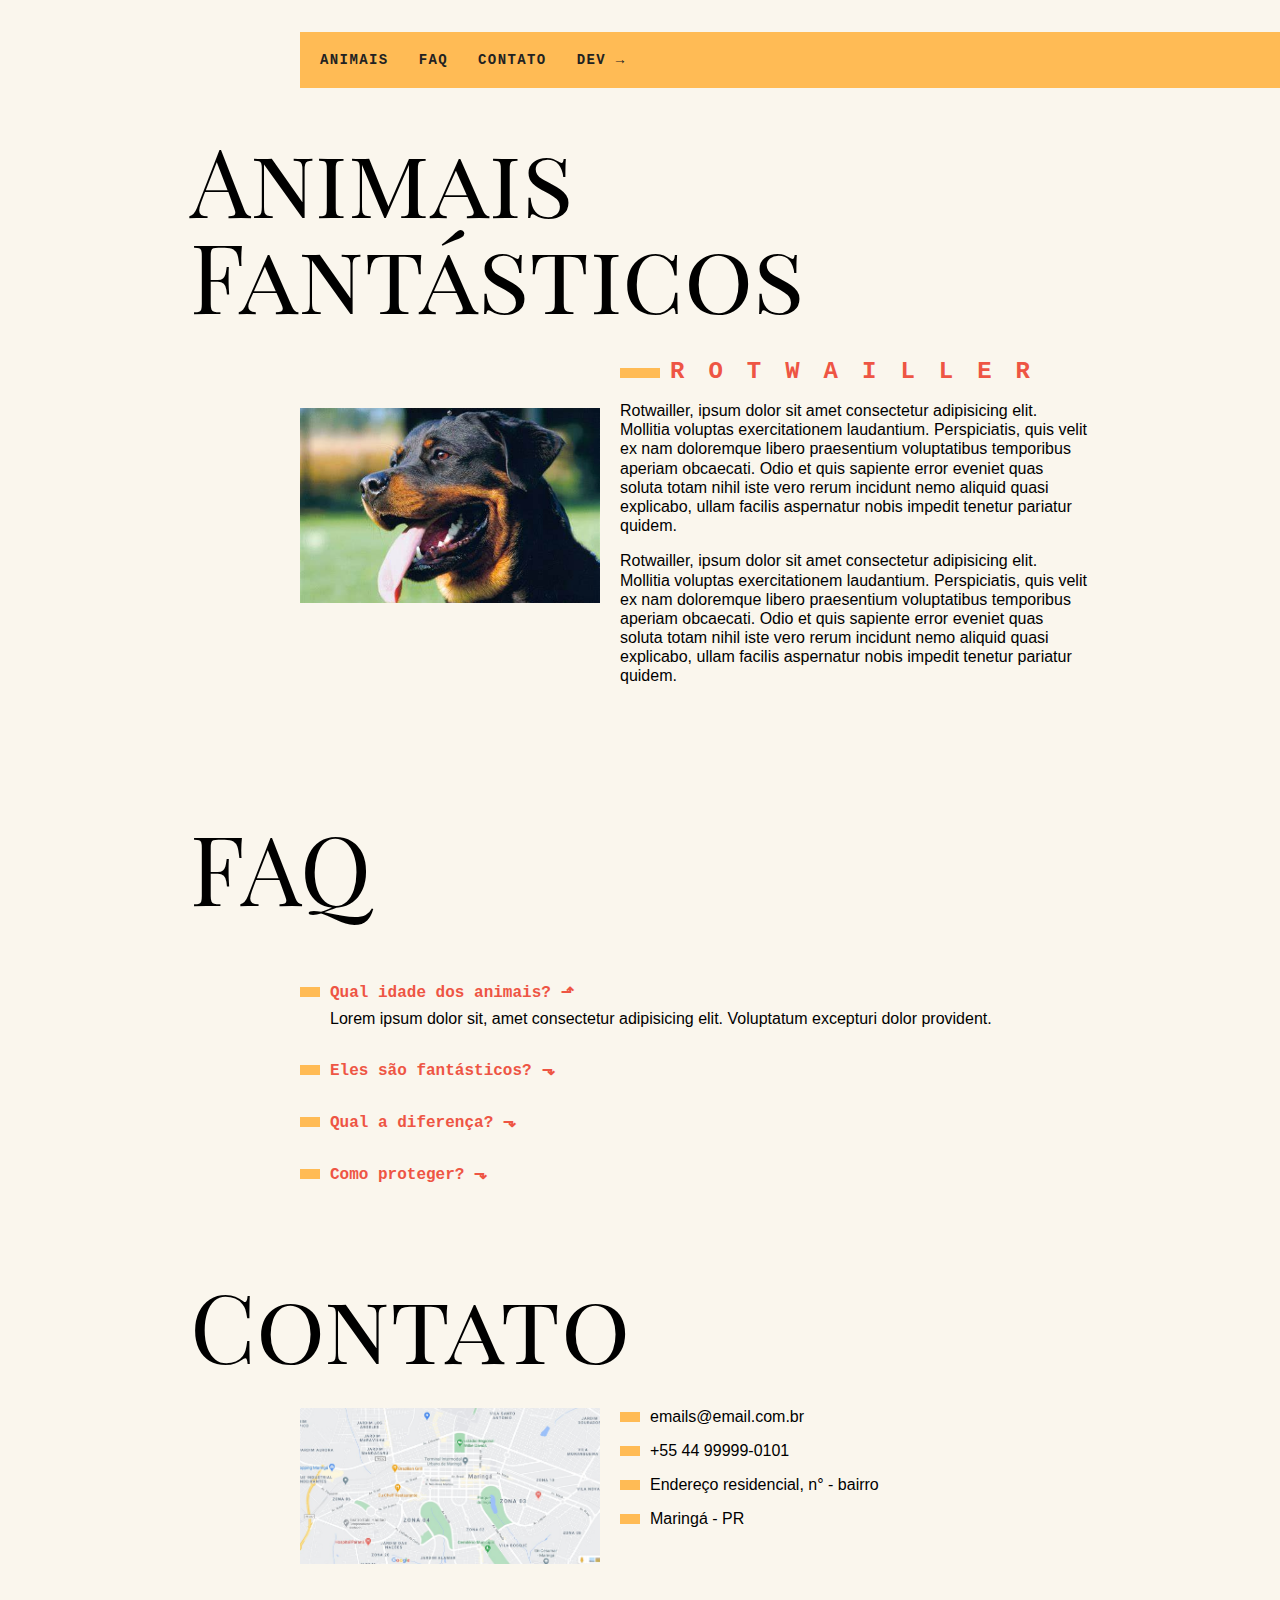
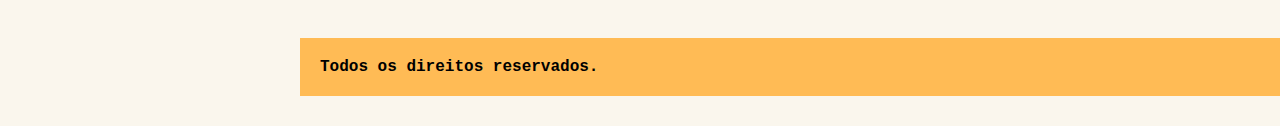
<file: 001-projeto-animais-fantasticos/index.html>
<!DOCTYPE html>
<html lang="en">

<head>
  <meta charset="UTF-8" />
  <meta http-equiv="X-UA-Compatible" content="IE-edge" />
  <meta name="viewport" content="width=device-width, initial-scale=1.0" />
  <link rel="preconnect" href="https://fonts.gstatic.com">
  <link href="https://fonts.googleapis.com/css2?family=Playfair+Display+SC&display=swap" rel="stylesheet">
  <link rel="stylesheet" href="css/style.css">
  <title>Animais Fantásticos</title>

  <script>
    document.documentElement.className += ' js';
  </script>
</head>

<body>
  <nav class="menu js-menu">
    <ul>
      <li> <a href="#animais">Animais</a></li>
      <li> <a href="#faq">Faq</a></li>
      <li> <a href="#contato">Contato</a></li>
      <li> <a href="#"> Dev →</a></li>
    </ul>
  </nav>

  <section class="grid-section animais js-scroll" id="animais">
    <h1 class="titulo">Animais Fantásticos</h1>
    <ul class="animais-lista js-tabmenu">
      <li> <img src="img/animal1.jfif" alt=""></li>
      <li> <img src="img/fenix.jpg" alt=""></li>
      <li> <img src="img/baleia.jpg" alt=""></li>
      <li> <img src="img/leao.jpg" alt=""></li>
      <li> <img src="img/hipopotamo.jpg" alt=""></li>
      <li> <img src="img/elefante.jpg" alt=""></li>
    </ul>
    <div class="animais-descricao js-tabcontent">
      <section>
        <h2>Rotwailler</h2>
        <p>Rotwailler, ipsum dolor sit amet consectetur adipisicing elit. Mollitia voluptas exercitationem laudantium.
          Perspiciatis, quis velit ex nam doloremque libero praesentium voluptatibus temporibus aperiam obcaecati. Odio
          et quis sapiente error eveniet quas soluta totam nihil iste vero rerum incidunt nemo aliquid quasi explicabo,
          ullam facilis aspernatur nobis impedit tenetur pariatur quidem.</p>
        <p>Rotwailler, ipsum dolor sit amet consectetur adipisicing elit. Mollitia voluptas exercitationem laudantium.
          Perspiciatis, quis velit ex nam doloremque libero praesentium voluptatibus temporibus aperiam obcaecati. Odio
          et quis sapiente error eveniet quas soluta totam nihil iste vero rerum incidunt nemo aliquid quasi explicabo,
          ullam facilis aspernatur nobis impedit tenetur pariatur quidem.</p>
      </section>
      <section>
        <h2>Fênix</h2>
        <p>Fênix, ipsum dolor sit amet consectetur adipisicing elit. Mollitia voluptas exercitationem laudantium.
          Perspiciatis, quis velit ex nam doloremque libero praesentium voluptatibus temporibus aperiam obcaecati. Odio
          et quis sapiente error eveniet quas soluta totam nihil iste vero rerum incidunt nemo aliquid quasi explicabo,
          ullam facilis aspernatur nobis impedit tenetur pariatur quidem.</p>
        <p>Fênix, ipsum dolor sit amet consectetur adipisicing elit. Mollitia voluptas exercitationem laudantium.
          Perspiciatis, quis velit ex nam doloremque libero praesentium voluptatibus temporibus aperiam obcaecati. Odio
          et quis sapiente error eveniet quas soluta totam nihil iste vero rerum incidunt nemo aliquid quasi explicabo,
          ullam facilis aspernatur nobis impedit tenetur pariatur quidem.</p>
        <p>Fênix, ipsum dolor sit amet consectetur adipisicing elit. Mollitia voluptas exercitationem laudantium.
          Perspiciatis, quis velit ex nam doloremque libero praesentium voluptatibus temporibus aperiam obcaecati. Odio
          et quis sapiente error eveniet quas soluta totam nihil iste vero rerum incidunt nemo aliquid quasi explicabo,
          ullam facilis aspernatur nobis impedit tenetur pariatur quidem.</p>
      </section>
      <section>
        <h2>Baleia</h2>
        <p>Baleia, ipsum dolor sit amet consectetur adipisicing elit. Mollitia voluptas exercitationem laudantium.
          Perspiciatis, quis velit ex nam doloremque libero praesentium voluptatibus temporibus aperiam obcaecati. Odio
          et quis sapiente error eveniet quas soluta totam nihil iste vero rerum incidunt nemo aliquid quasi explicabo,
          ullam facilis aspernatur nobis impedit tenetur pariatur quidem.</p>
        <p>Baleia, ipsum dolor sit amet consectetur adipisicing elit. Mollitia voluptas exercitationem laudantium.
          Perspiciatis, quis velit ex nam doloremque libero praesentium voluptatibus temporibus aperiam obcaecati. Odio
          et quis sapiente error eveniet quas soluta totam nihil iste vero rerum incidunt nemo aliquid quasi explicabo,
          ullam facilis aspernatur nobis impedit tenetur pariatur quidem.</p>
      </section>
      <section>
        <h2>Leão</h2>
        <p>Leão, ipsum dolor sit amet consectetur adipisicing elit. Mollitia voluptas exercitationem laudantium.
          Perspiciatis, quis velit ex nam doloremque libero praesentium voluptatibus temporibus aperiam obcaecati. Odio
          et quis sapiente error eveniet quas soluta totam nihil iste vero rerum incidunt nemo aliquid quasi explicabo,
          ullam facilis aspernatur nobis impedit tenetur pariatur quidem.</p>
        <p>Leão, ipsum dolor sit amet consectetur adipisicing elit. Mollitia voluptas exercitationem laudantium.
          Perspiciatis, quis velit ex nam doloremque libero praesentium voluptatibus temporibus aperiam obcaecati. Odio
          et quis sapiente error eveniet quas soluta totam nihil iste vero rerum incidunt nemo aliquid quasi explicabo,
          ullam facilis aspernatur nobis impedit tenetur pariatur quidem.</p>
        <p>Leão, ipsum dolor sit amet consectetur adipisicing elit. Mollitia voluptas exercitationem laudantium.
          Perspiciatis, quis velit ex nam doloremque libero praesentium voluptatibus temporibus aperiam obcaecati. Odio
          et quis sapiente error eveniet quas soluta totam nihil iste vero rerum incidunt nemo aliquid quasi explicabo,
          ullam facilis aspernatur nobis impedit tenetur pariatur quidem.</p>
      </section>
      <section>
        <h2>Hipopotámo</h2>
        <p>Hipopotámo, ipsum dolor sit amet consectetur adipisicing elit. Mollitia voluptas exercitationem laudantium.
          Perspiciatis, quis velit ex nam doloremque libero praesentium voluptatibus temporibus aperiam obcaecati. Odio
          et quis sapiente error eveniet quas soluta totam nihil iste vero rerum incidunt nemo aliquid quasi explicabo,
          ullam facilis aspernatur nobis impedit tenetur pariatur quidem.</p>
        <p>Hipopotámo, ipsum dolor sit amet consectetur adipisicing elit. Mollitia voluptas exercitationem laudantium.
          Perspiciatis, quis velit ex nam doloremque libero praesentium voluptatibus temporibus aperiam obcaecati. Odio
          et quis sapiente error eveniet quas soluta totam nihil iste vero rerum incidunt nemo aliquid quasi explicabo,
          ullam facilis aspernatur nobis impedit tenetur pariatur quidem.</p>
      </section>
      <section>
        <h2>Elefante</h2>
        <p>Elefante, ipsum dolor sit amet consectetur adipisicing elit. Mollitia voluptas exercitationem laudantium.
          Perspiciatis, quis velit ex nam doloremque libero praesentium voluptatibus temporibus aperiam obcaecati. Odio
          et quis sapiente error eveniet quas soluta totam nihil iste vero rerum incidunt nemo aliquid quasi explicabo,
          ullam facilis aspernatur nobis impedit tenetur pariatur quidem.</p>
        <p>Elefante, ipsum dolor sit amet consectetur adipisicing elit. Mollitia voluptas exercitationem laudantium.
          Perspiciatis, quis velit ex nam doloremque libero praesentium voluptatibus temporibus aperiam obcaecati. Odio
          et quis sapiente error eveniet quas soluta totam nihil iste vero rerum incidunt nemo aliquid quasi explicabo,
          ullam facilis aspernatur nobis impedit tenetur pariatur quidem.</p>
        <p>Elefante, ipsum dolor sit amet consectetur adipisicing elit. Mollitia voluptas exercitationem laudantium.
          Perspiciatis, quis velit ex nam doloremque libero praesentium voluptatibus temporibus aperiam obcaecati. Odio
          et quis sapiente error eveniet quas soluta totam nihil iste vero rerum incidunt nemo aliquid quasi explicabo,
          ullam facilis aspernatur nobis impedit tenetur pariatur quidem.</p>
        <p>Elefante, ipsum dolor sit amet consectetur adipisicing elit. Mollitia voluptas exercitationem laudantium.
          Perspiciatis, quis velit ex nam doloremque libero praesentium voluptatibus temporibus aperiam obcaecati. Odio
          et quis sapiente error eveniet quas soluta totam nihil iste vero rerum incidunt nemo aliquid quasi explicabo,
          ullam facilis aspernatur nobis impedit tenetur pariatur quidem.</p>
      </section>
    </div>
  </section>
  <section class="grid-section faq js-scroll" id="faq">
    <h1 class="titulo">FAQ</h1>
    <dl class="faq-lista js-accordion">
      <dt>Qual idade dos animais?</dt>
      <dd>Lorem ipsum dolor sit, amet consectetur adipisicing elit. Voluptatum excepturi dolor provident.</dd>
      <dt>Eles são fantásticos?</dt>
      <dd>Lorem ipsum dolor sit amet consectetur adipisicing elit. Fuga sapiente modi ex expedita voluptas at omnis
        blanditiis tenetur in necessitatibus error totam aliquam asperiores ducimus, dignissimos ut labore animi eos?
      </dd>
      <dt>Qual a diferença?</dt>
      <dd>Lorem ipsum dolor sit amet consectetur adipisicing elit. Eius, laudantium.</dd>
      <dt>Como proteger?</dt>
      <dd>Lorem ipsum dolor sit amet consectetur adipisicing elit. Repellendus sit fugiat hic, incidunt nesciunt
        deserunt. Omnis nesciunt enim voluptates dicta nisi illo fuga veniam consequuntur porro, facere repudiandae.
      </dd>
    </dl>
  </section>

  <section class="grid-section contato js-scroll" id="contato">
    <h1 class="titulo">Contato</h1>
    <div class="mapa">
      <img src="img/mapa.JPG" alt="">
    </div>
    <ul class="dados">
      <li>emails@email.com.br</li>
      <li>+55 44 99999-0101</li>
      <li>Endereço residencial, n° - bairro</li>
      <li>Maringá - PR</li>
    </ul>
  </section>

  <footer class="copy">
    <p>Todos os direitos reservados.</p>
  </footer>

  <script src="script.js"></script>
</body>

</html>
</file>
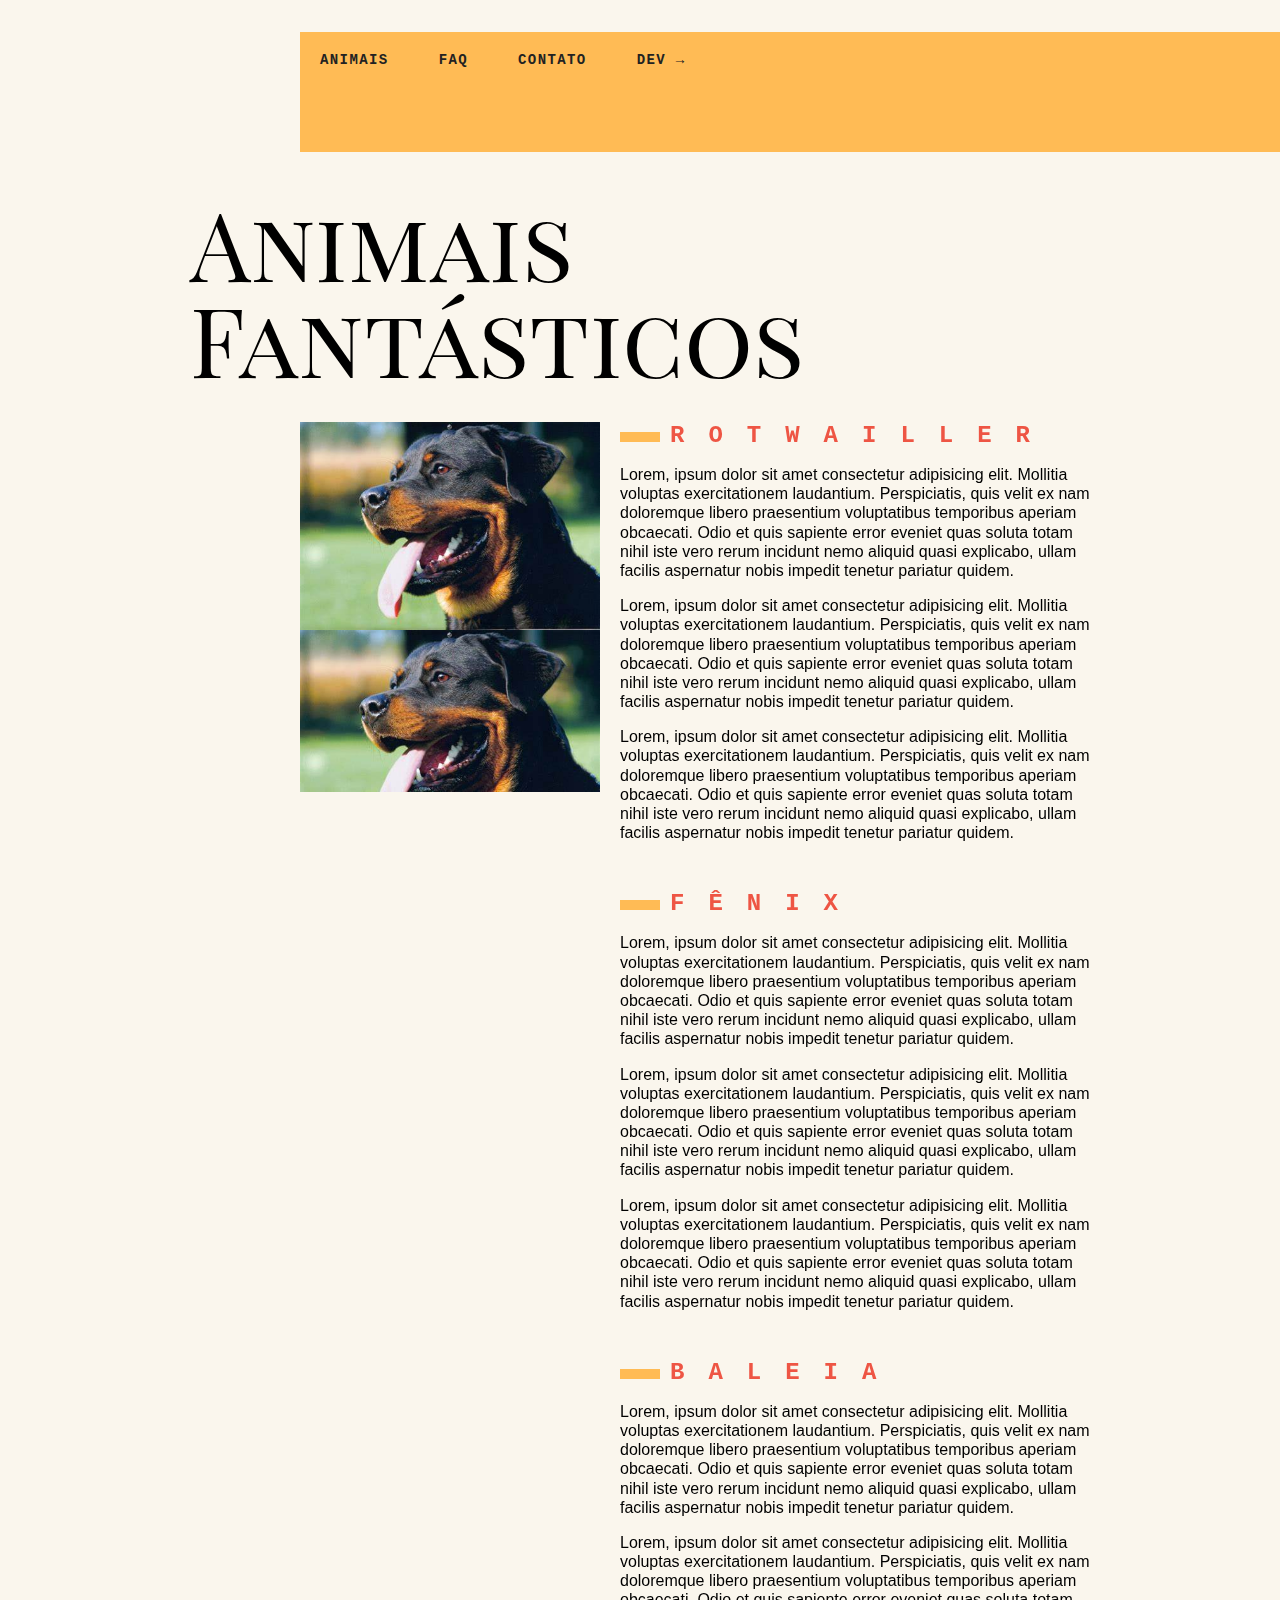
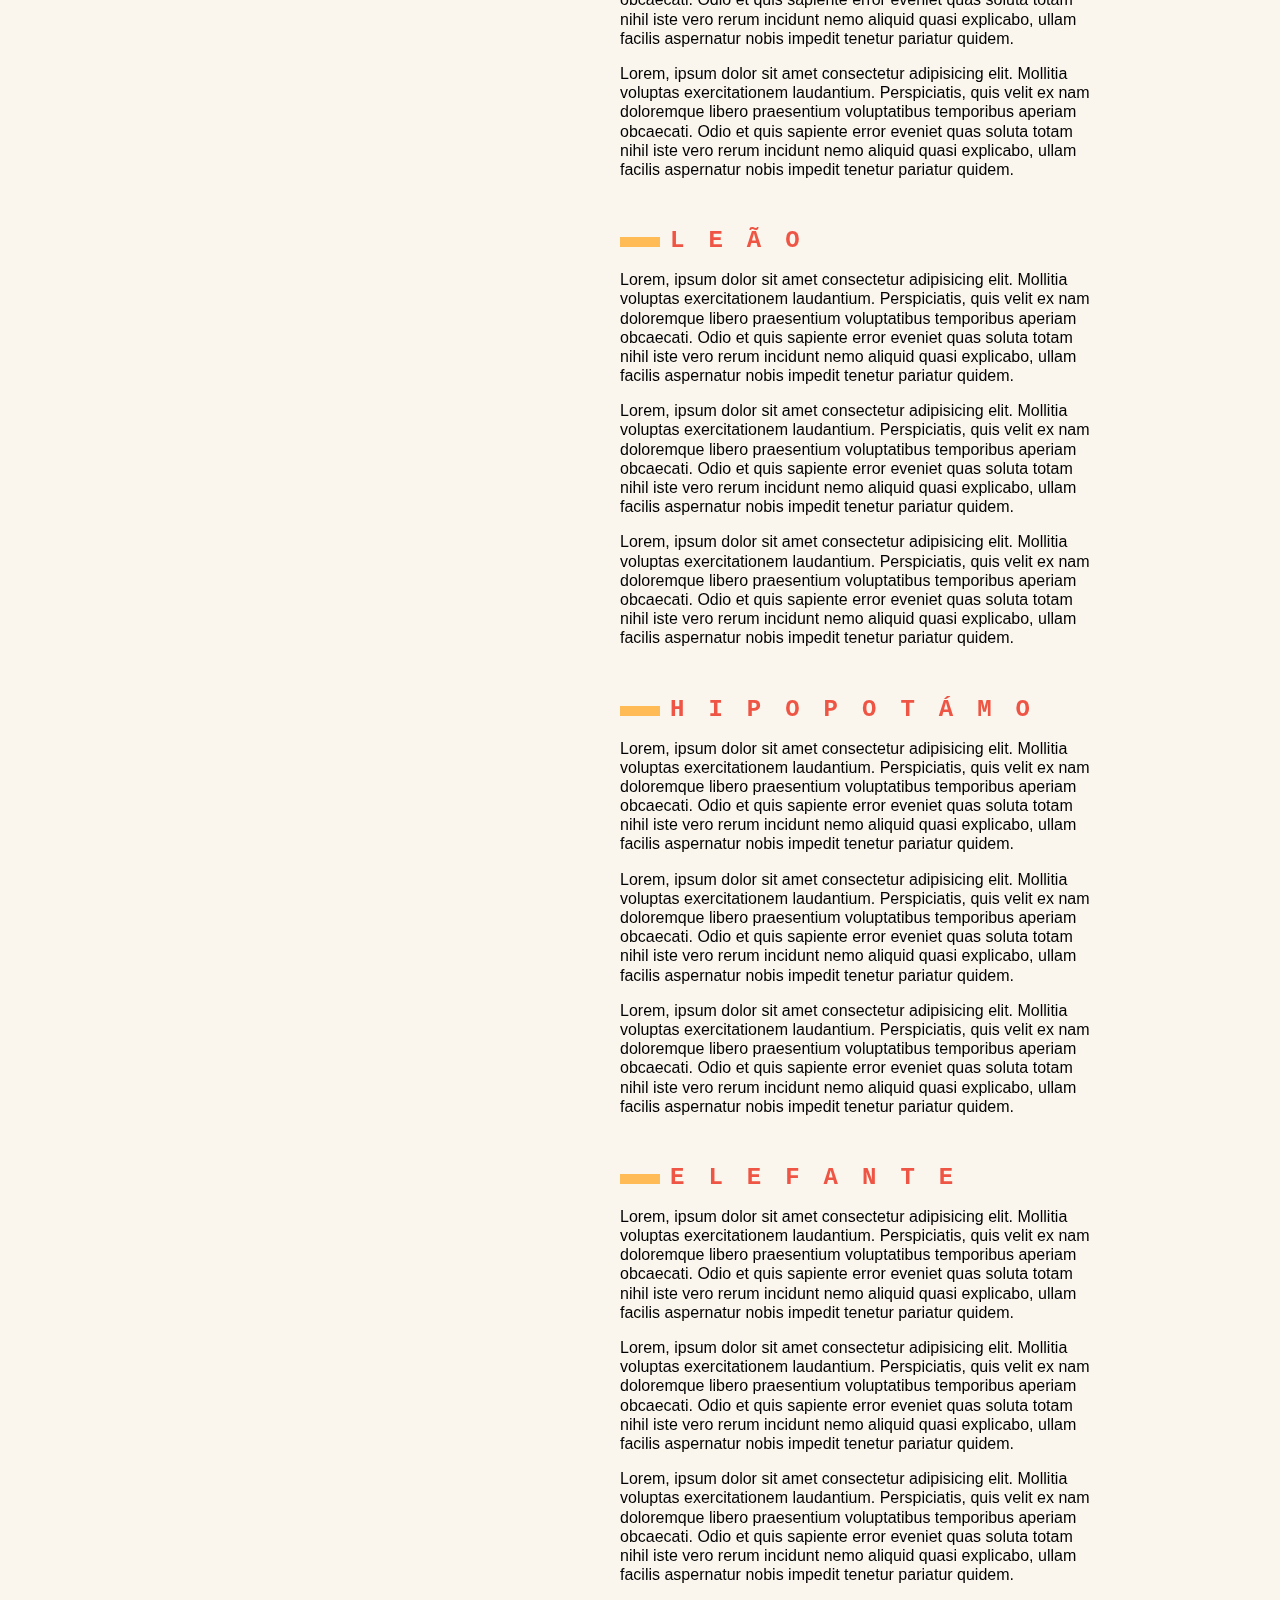
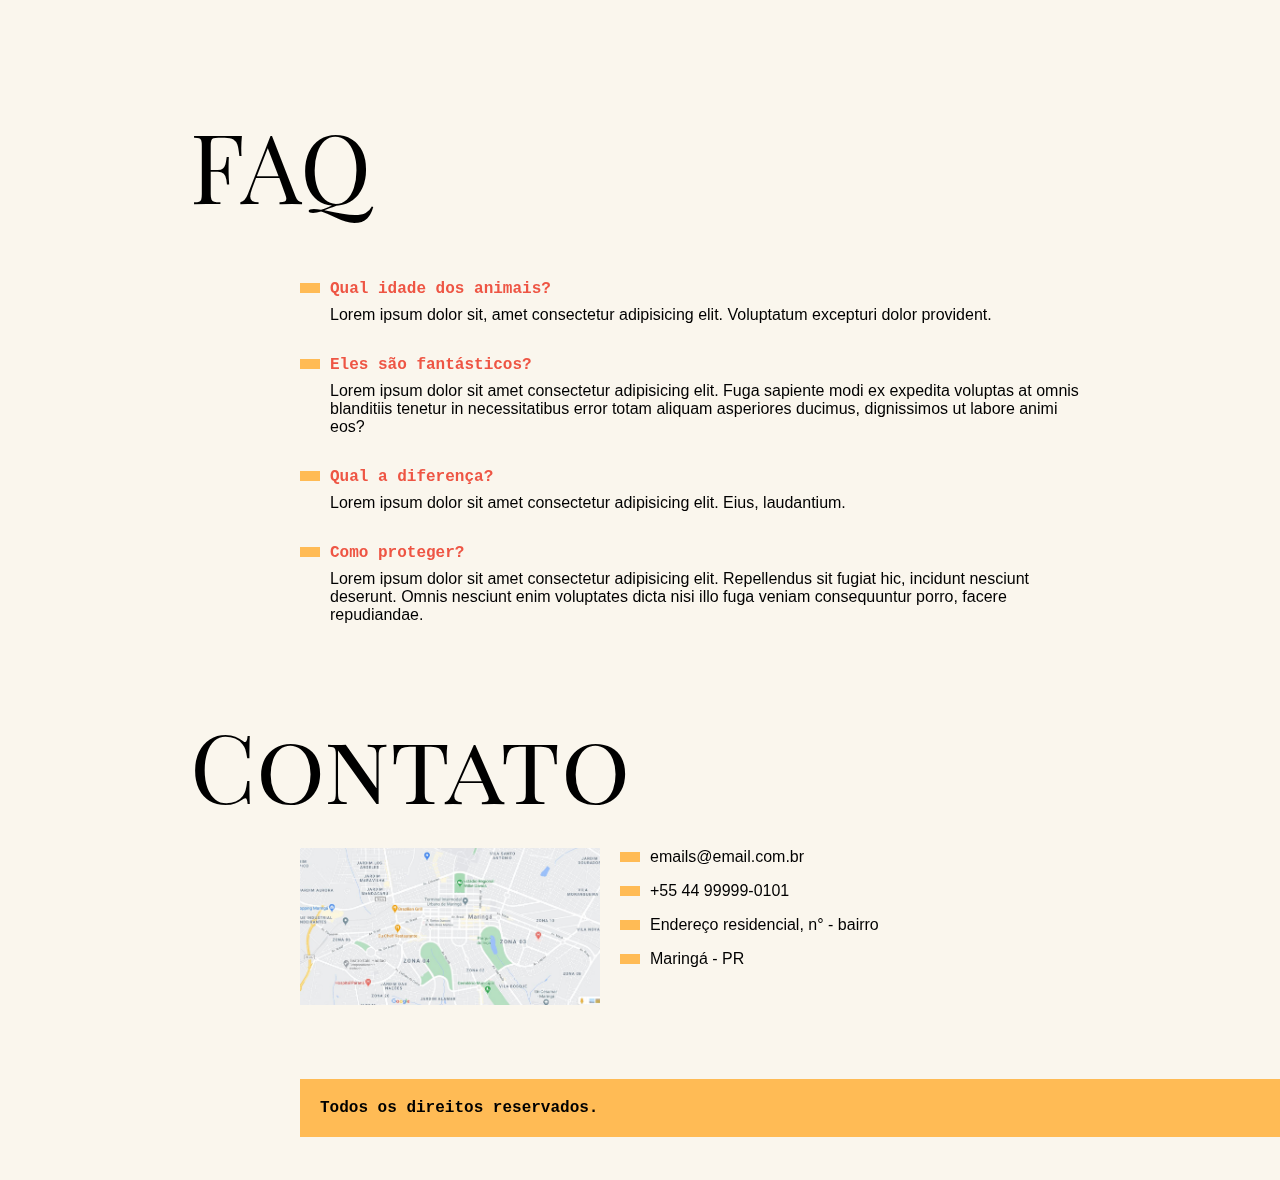
<file: aulas/08-selecao-DOM/index.html>
<!DOCTYPE html>
<html lang="en">

<head>
  <meta charset="UTF-8" />
  <meta http-equiv="X-UA-Compatible" content="IE-edge" />
  <meta name="viewport" content="width=device-width, initial-scale=1.0" />
  <link rel="preconnect" href="https://fonts.gstatic.com">
  <link href="https://fonts.googleapis.com/css2?family=Playfair+Display+SC&display=swap" rel="stylesheet">
  <link rel="stylesheet" href="css/style.css">
  <title>Animais Fantásticos</title>
</head>

<body>
  <nav class="menu">
    <ul>
      <li> <a href="#animais">Animais</a></li>
      <li> <a href="#faq">Faq</a></li>
      <li> <a href="#contato">Contato</a></li>
      <li> <a href="#"> Dev →</a></li>
    </ul>
  </nav>

  <section class="grid-section animais" id="animais">
    <h1 class="titulo">Animais Fantásticos</h1>
    <ul class="animais-lista">
      <li> <img src="img/animal1.jfif" alt=""></li>
      <li> <img src="img/animal1.jfif" alt=""></li>
      <li> <img src="img/animal1.jfif" alt=""></li>
      <li> <img src="img/animal1.jfif" alt=""></li>
      <li> <img src="img/animal1.jfif" alt=""></li>
      <li> <img src="img/animal1.jfif" alt=""></li>
    </ul>
    <div class="animais-descricao">
      <section>
        <h2>Rotwailler</h2>
        <p>Lorem, ipsum dolor sit amet consectetur adipisicing elit. Mollitia voluptas exercitationem laudantium. Perspiciatis, quis velit ex nam doloremque libero praesentium voluptatibus temporibus aperiam obcaecati. Odio et quis sapiente error eveniet quas soluta totam nihil iste vero rerum incidunt nemo aliquid quasi explicabo, ullam facilis aspernatur nobis impedit tenetur pariatur quidem.</p>
        <p>Lorem, ipsum dolor sit amet consectetur adipisicing elit. Mollitia voluptas exercitationem laudantium. Perspiciatis, quis velit ex nam doloremque libero praesentium voluptatibus temporibus aperiam obcaecati. Odio et quis sapiente error eveniet quas soluta totam nihil iste vero rerum incidunt nemo aliquid quasi explicabo, ullam facilis aspernatur nobis impedit tenetur pariatur quidem.</p>
        <p>Lorem, ipsum dolor sit amet consectetur adipisicing elit. Mollitia voluptas exercitationem laudantium. Perspiciatis, quis velit ex nam doloremque libero praesentium voluptatibus temporibus aperiam obcaecati. Odio et quis sapiente error eveniet quas soluta totam nihil iste vero rerum incidunt nemo aliquid quasi explicabo, ullam facilis aspernatur nobis impedit tenetur pariatur quidem.</p>
      </section>
      <section>
        <h2>Fênix</h2>
        <p>Lorem, ipsum dolor sit amet consectetur adipisicing elit. Mollitia voluptas exercitationem laudantium. Perspiciatis, quis velit ex nam doloremque libero praesentium voluptatibus temporibus aperiam obcaecati. Odio et quis sapiente error eveniet quas soluta totam nihil iste vero rerum incidunt nemo aliquid quasi explicabo, ullam facilis aspernatur nobis impedit tenetur pariatur quidem.</p>
        <p>Lorem, ipsum dolor sit amet consectetur adipisicing elit. Mollitia voluptas exercitationem laudantium. Perspiciatis, quis velit ex nam doloremque libero praesentium voluptatibus temporibus aperiam obcaecati. Odio et quis sapiente error eveniet quas soluta totam nihil iste vero rerum incidunt nemo aliquid quasi explicabo, ullam facilis aspernatur nobis impedit tenetur pariatur quidem.</p>
        <p>Lorem, ipsum dolor sit amet consectetur adipisicing elit. Mollitia voluptas exercitationem laudantium. Perspiciatis, quis velit ex nam doloremque libero praesentium voluptatibus temporibus aperiam obcaecati. Odio et quis sapiente error eveniet quas soluta totam nihil iste vero rerum incidunt nemo aliquid quasi explicabo, ullam facilis aspernatur nobis impedit tenetur pariatur quidem.</p>
      </section>
      <section>
        <h2>Baleia</h2>
        <p>Lorem, ipsum dolor sit amet consectetur adipisicing elit. Mollitia voluptas exercitationem laudantium. Perspiciatis, quis velit ex nam doloremque libero praesentium voluptatibus temporibus aperiam obcaecati. Odio et quis sapiente error eveniet quas soluta totam nihil iste vero rerum incidunt nemo aliquid quasi explicabo, ullam facilis aspernatur nobis impedit tenetur pariatur quidem.</p>
        <p>Lorem, ipsum dolor sit amet consectetur adipisicing elit. Mollitia voluptas exercitationem laudantium. Perspiciatis, quis velit ex nam doloremque libero praesentium voluptatibus temporibus aperiam obcaecati. Odio et quis sapiente error eveniet quas soluta totam nihil iste vero rerum incidunt nemo aliquid quasi explicabo, ullam facilis aspernatur nobis impedit tenetur pariatur quidem.</p>
        <p>Lorem, ipsum dolor sit amet consectetur adipisicing elit. Mollitia voluptas exercitationem laudantium. Perspiciatis, quis velit ex nam doloremque libero praesentium voluptatibus temporibus aperiam obcaecati. Odio et quis sapiente error eveniet quas soluta totam nihil iste vero rerum incidunt nemo aliquid quasi explicabo, ullam facilis aspernatur nobis impedit tenetur pariatur quidem.</p>
      </section>
      <section>
        <h2>Leão</h2>
        <p>Lorem, ipsum dolor sit amet consectetur adipisicing elit. Mollitia voluptas exercitationem laudantium. Perspiciatis, quis velit ex nam doloremque libero praesentium voluptatibus temporibus aperiam obcaecati. Odio et quis sapiente error eveniet quas soluta totam nihil iste vero rerum incidunt nemo aliquid quasi explicabo, ullam facilis aspernatur nobis impedit tenetur pariatur quidem.</p>
        <p>Lorem, ipsum dolor sit amet consectetur adipisicing elit. Mollitia voluptas exercitationem laudantium. Perspiciatis, quis velit ex nam doloremque libero praesentium voluptatibus temporibus aperiam obcaecati. Odio et quis sapiente error eveniet quas soluta totam nihil iste vero rerum incidunt nemo aliquid quasi explicabo, ullam facilis aspernatur nobis impedit tenetur pariatur quidem.</p>
        <p>Lorem, ipsum dolor sit amet consectetur adipisicing elit. Mollitia voluptas exercitationem laudantium. Perspiciatis, quis velit ex nam doloremque libero praesentium voluptatibus temporibus aperiam obcaecati. Odio et quis sapiente error eveniet quas soluta totam nihil iste vero rerum incidunt nemo aliquid quasi explicabo, ullam facilis aspernatur nobis impedit tenetur pariatur quidem.</p>
      </section>
      <section>
        <h2>Hipopotámo</h2>
        <p>Lorem, ipsum dolor sit amet consectetur adipisicing elit. Mollitia voluptas exercitationem laudantium. Perspiciatis, quis velit ex nam doloremque libero praesentium voluptatibus temporibus aperiam obcaecati. Odio et quis sapiente error eveniet quas soluta totam nihil iste vero rerum incidunt nemo aliquid quasi explicabo, ullam facilis aspernatur nobis impedit tenetur pariatur quidem.</p>
        <p>Lorem, ipsum dolor sit amet consectetur adipisicing elit. Mollitia voluptas exercitationem laudantium. Perspiciatis, quis velit ex nam doloremque libero praesentium voluptatibus temporibus aperiam obcaecati. Odio et quis sapiente error eveniet quas soluta totam nihil iste vero rerum incidunt nemo aliquid quasi explicabo, ullam facilis aspernatur nobis impedit tenetur pariatur quidem.</p>
        <p>Lorem, ipsum dolor sit amet consectetur adipisicing elit. Mollitia voluptas exercitationem laudantium. Perspiciatis, quis velit ex nam doloremque libero praesentium voluptatibus temporibus aperiam obcaecati. Odio et quis sapiente error eveniet quas soluta totam nihil iste vero rerum incidunt nemo aliquid quasi explicabo, ullam facilis aspernatur nobis impedit tenetur pariatur quidem.</p>
      </section>
      <section>
        <h2>Elefante</h2>
        <p>Lorem, ipsum dolor sit amet consectetur adipisicing elit. Mollitia voluptas exercitationem laudantium. Perspiciatis, quis velit ex nam doloremque libero praesentium voluptatibus temporibus aperiam obcaecati. Odio et quis sapiente error eveniet quas soluta totam nihil iste vero rerum incidunt nemo aliquid quasi explicabo, ullam facilis aspernatur nobis impedit tenetur pariatur quidem.</p>
        <p>Lorem, ipsum dolor sit amet consectetur adipisicing elit. Mollitia voluptas exercitationem laudantium. Perspiciatis, quis velit ex nam doloremque libero praesentium voluptatibus temporibus aperiam obcaecati. Odio et quis sapiente error eveniet quas soluta totam nihil iste vero rerum incidunt nemo aliquid quasi explicabo, ullam facilis aspernatur nobis impedit tenetur pariatur quidem.</p>
        <p>Lorem, ipsum dolor sit amet consectetur adipisicing elit. Mollitia voluptas exercitationem laudantium. Perspiciatis, quis velit ex nam doloremque libero praesentium voluptatibus temporibus aperiam obcaecati. Odio et quis sapiente error eveniet quas soluta totam nihil iste vero rerum incidunt nemo aliquid quasi explicabo, ullam facilis aspernatur nobis impedit tenetur pariatur quidem.</p>
      </section>
    </div>
  </section>
  <section class="grid-section faq" id="faq">
    <h1 class="titulo">FAQ</h1>
    <dl class="faq-lista">
      <dt>Qual idade dos animais?</dt>
      <dd>Lorem ipsum dolor sit, amet consectetur adipisicing elit. Voluptatum excepturi dolor provident.</dd>
      <dt>Eles são fantásticos?</dt>
      <dd>Lorem ipsum dolor sit amet consectetur adipisicing elit. Fuga sapiente modi ex expedita voluptas at omnis blanditiis tenetur in necessitatibus error totam aliquam asperiores ducimus, dignissimos ut labore animi eos?</dd>
      <dt>Qual a diferença?</dt>
      <dd>Lorem ipsum dolor sit amet consectetur adipisicing elit. Eius, laudantium.</dd>
      <dt>Como proteger?</dt>
      <dd>Lorem ipsum dolor sit amet consectetur adipisicing elit. Repellendus sit fugiat hic, incidunt nesciunt deserunt. Omnis nesciunt enim voluptates dicta nisi illo fuga veniam consequuntur porro, facere repudiandae.</dd>
    </dl>
  </section>

  <section class="grid-section contato" id="contato">
    <h1 class="titulo">Contato</h1>
    <div class="mapa">
      <img src="img/mapa.JPG" alt="">
    </div>
    <ul class="dados">
      <li>emails@email.com.br</li>
      <li>+55 44 99999-0101</li>
      <li>Endereço residencial, n° - bairro</li>
      <li>Maringá - PR</li>
    </ul>
  </section>

  <footer class="copy">
    <p>Todos os direitos reservados.</p>
  </footer>

  <script src="script.js"></script>
</body>

</html>
</file>
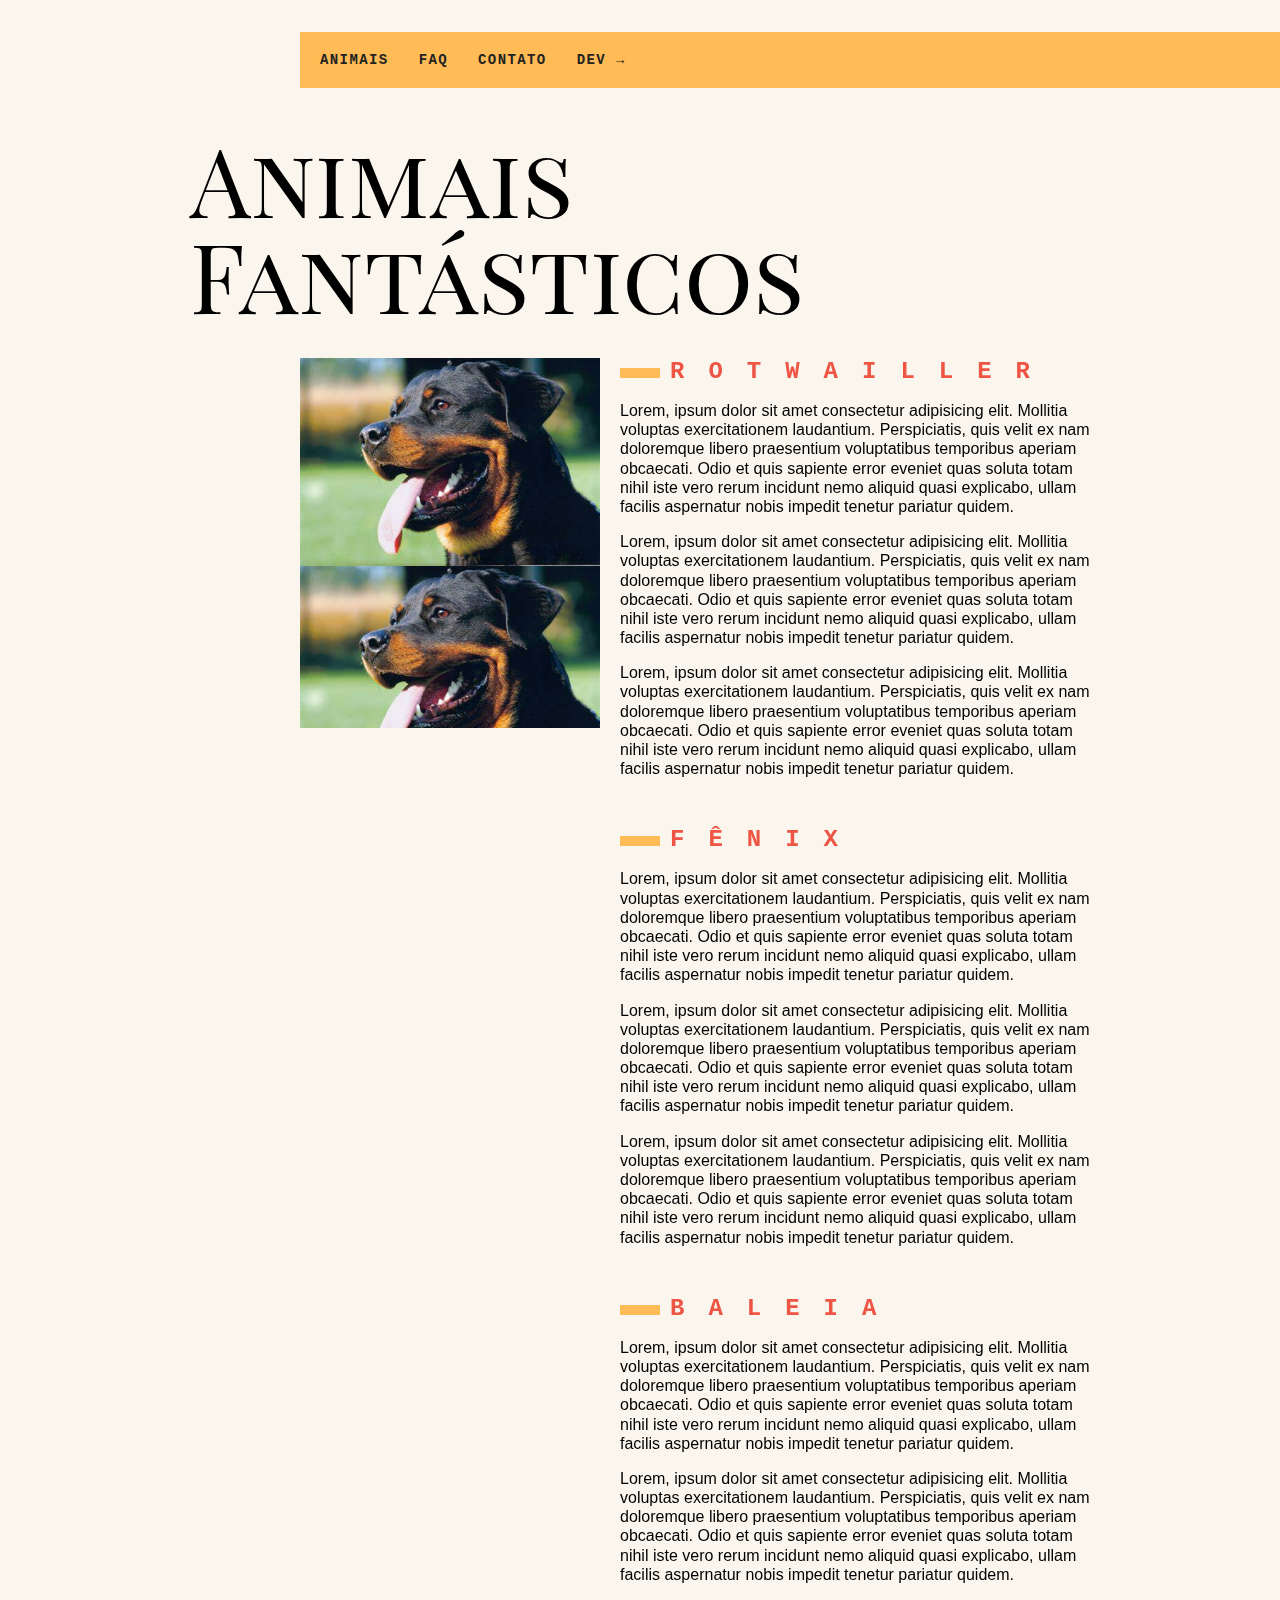
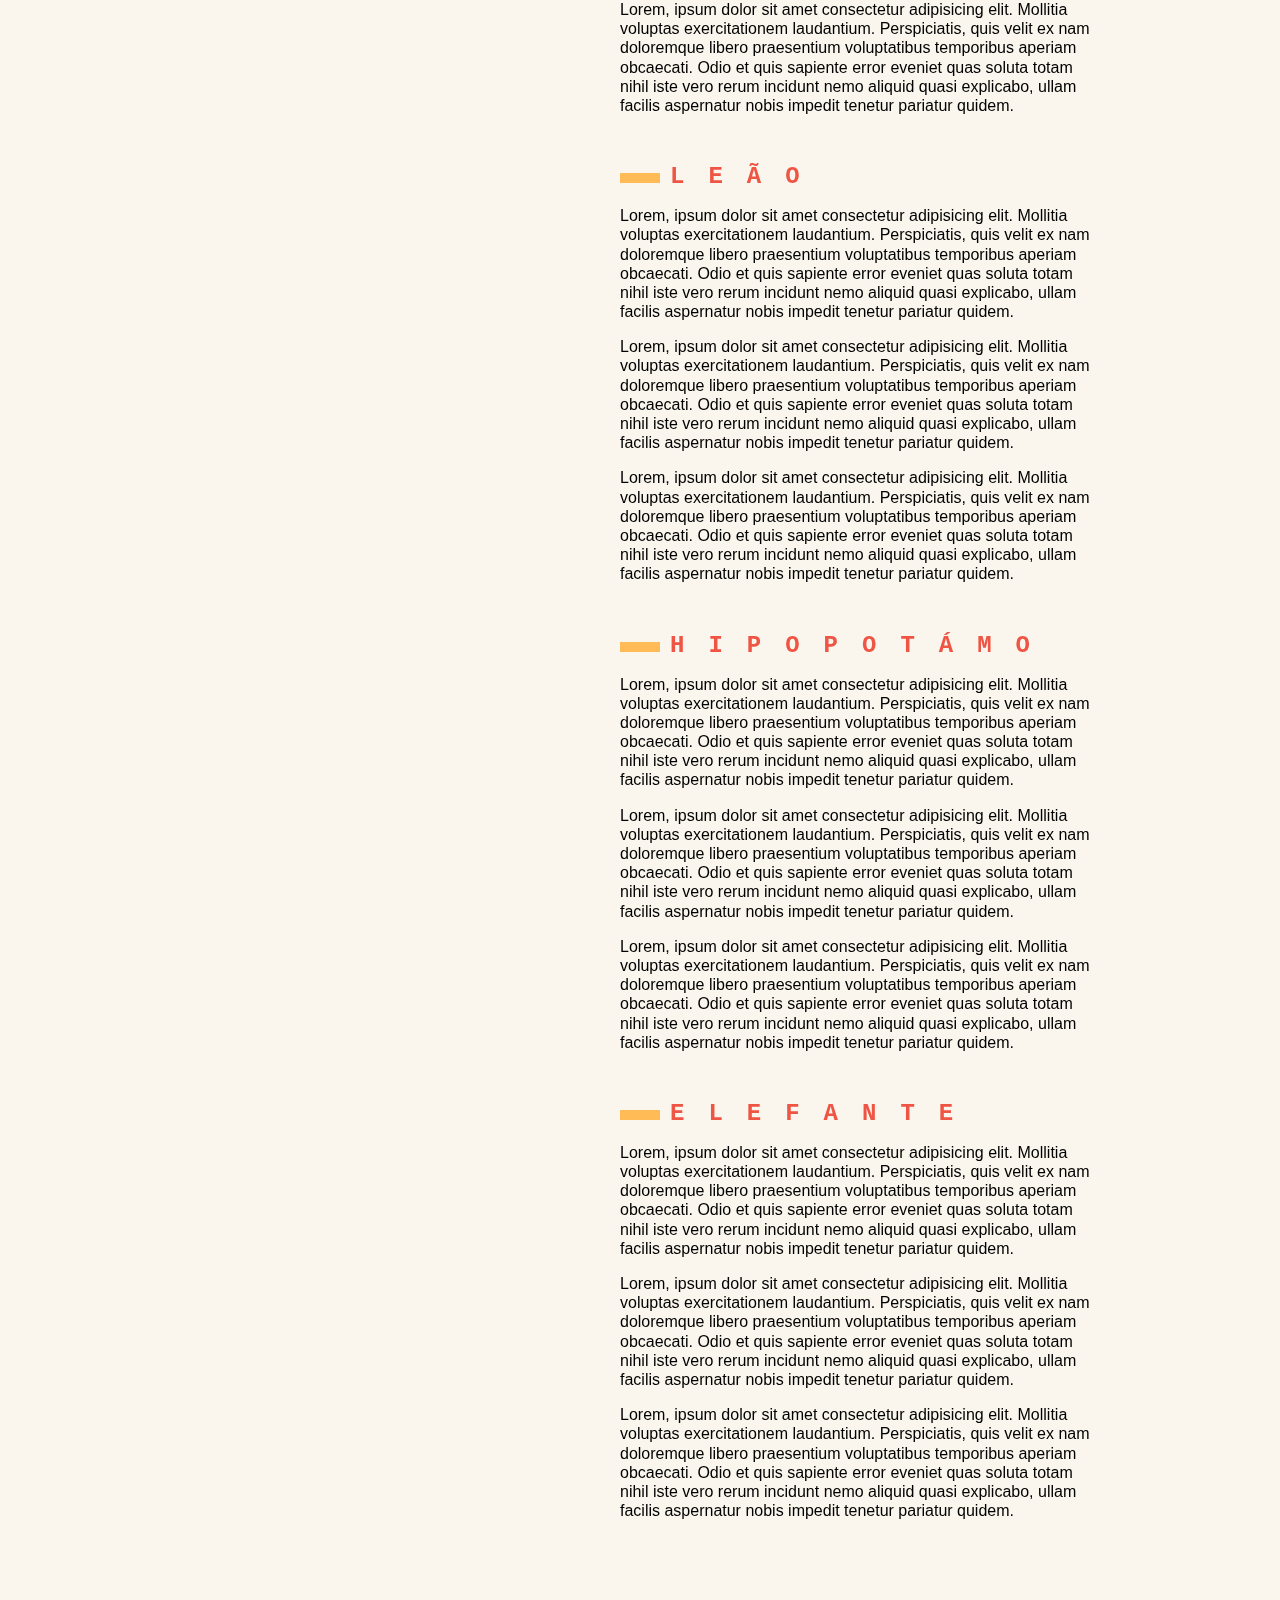
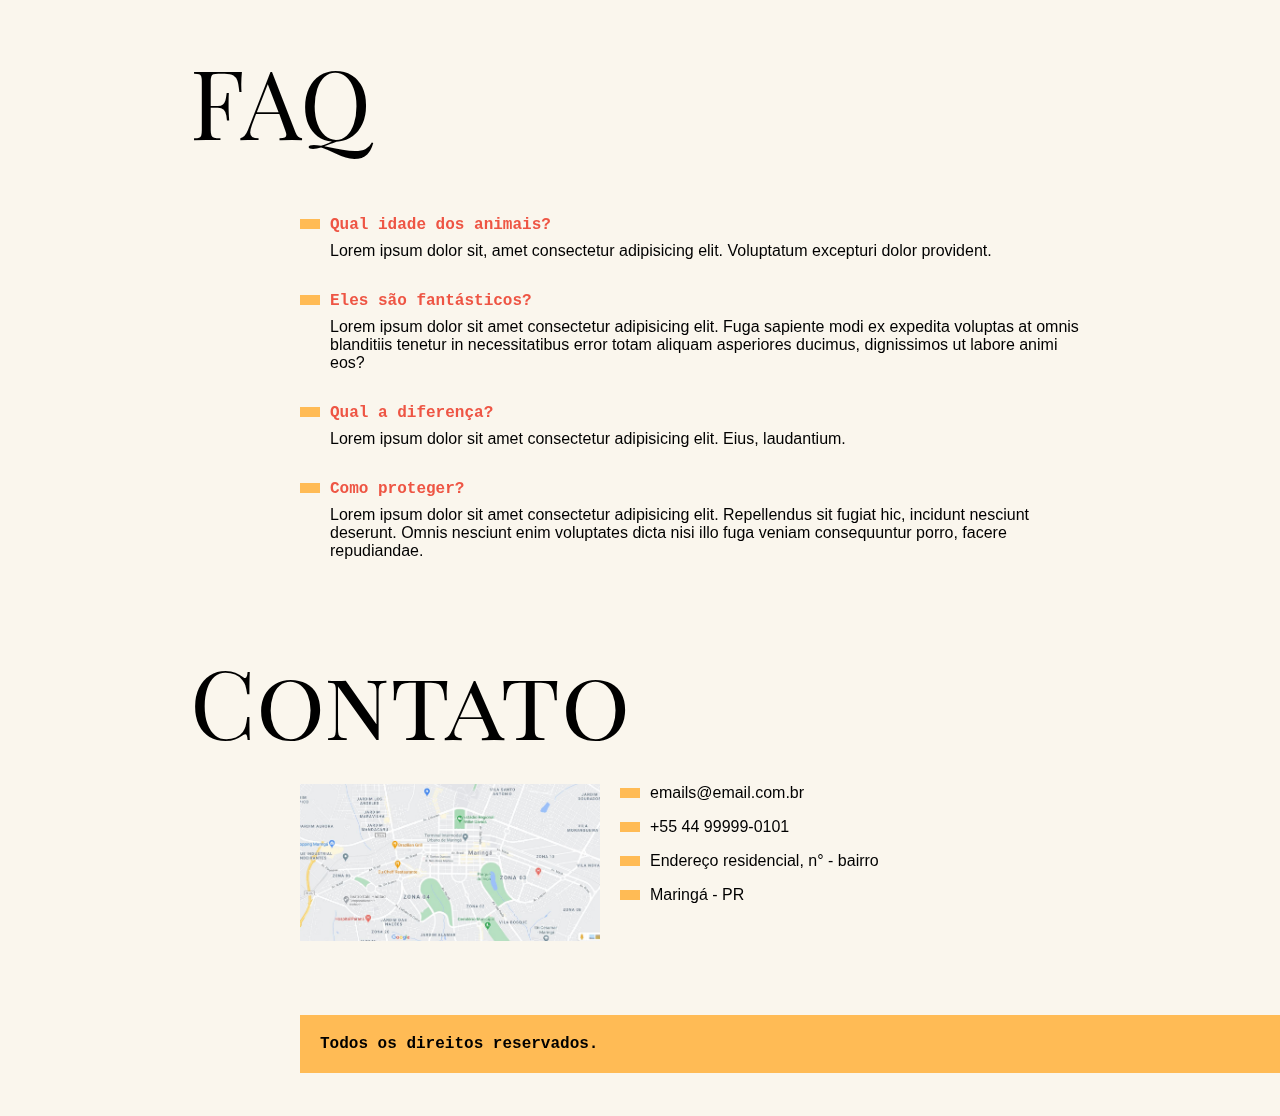
<file: aulas/10-classes-e-atyributos/index.html>
<!DOCTYPE html>
<html lang="en">

<head>
  <meta charset="UTF-8" />
  <meta http-equiv="X-UA-Compatible" content="IE-edge" />
  <meta name="viewport" content="width=device-width, initial-scale=1.0" />
  <link rel="preconnect" href="https://fonts.gstatic.com">
  <link href="https://fonts.googleapis.com/css2?family=Playfair+Display+SC&display=swap" rel="stylesheet">
  <link rel="stylesheet" href="css/style.css">
  <title>Animais Fantásticos</title>
</head>

<body>
  <nav class="menu">
    <ul>
      <li> <a href="#animais">Animais</a></li>
      <li> <a href="#faq">Faq</a></li>
      <li> <a href="#contato">Contato</a></li>
      <li> <a href="www.facebook.com"> Dev →</a></li>
    </ul>
  </nav>

  <section class="grid-section animais" id="animais">
    <h1 class="titulo">Animais Fantásticos</h1>
    <ul class="animais-lista">
      <li> <img src="img/animal1.jfif" alt=""></li>
      <li> <img src="img/animal1.jfif" alt=""></li>
      <li> <img src="img/animal1.jfif" alt=""></li>
      <li> <img src="img/animal1.jfif" alt=""></li>
      <li> <img src="img/animal1.jfif" alt=""></li>
      <li> <img src="img/animal1.jfif" alt=""></li>
    </ul>
    <div class="animais-descricao">
      <section>
        <h2>Rotwailler</h2>
        <p>Lorem, ipsum dolor sit amet consectetur adipisicing elit. Mollitia voluptas exercitationem laudantium. Perspiciatis, quis velit ex nam doloremque libero praesentium voluptatibus temporibus aperiam obcaecati. Odio et quis sapiente error eveniet quas soluta totam nihil iste vero rerum incidunt nemo aliquid quasi explicabo, ullam facilis aspernatur nobis impedit tenetur pariatur quidem.</p>
        <p>Lorem, ipsum dolor sit amet consectetur adipisicing elit. Mollitia voluptas exercitationem laudantium. Perspiciatis, quis velit ex nam doloremque libero praesentium voluptatibus temporibus aperiam obcaecati. Odio et quis sapiente error eveniet quas soluta totam nihil iste vero rerum incidunt nemo aliquid quasi explicabo, ullam facilis aspernatur nobis impedit tenetur pariatur quidem.</p>
        <p>Lorem, ipsum dolor sit amet consectetur adipisicing elit. Mollitia voluptas exercitationem laudantium. Perspiciatis, quis velit ex nam doloremque libero praesentium voluptatibus temporibus aperiam obcaecati. Odio et quis sapiente error eveniet quas soluta totam nihil iste vero rerum incidunt nemo aliquid quasi explicabo, ullam facilis aspernatur nobis impedit tenetur pariatur quidem.</p>
      </section>
      <section>
        <h2>Fênix</h2>
        <p>Lorem, ipsum dolor sit amet consectetur adipisicing elit. Mollitia voluptas exercitationem laudantium. Perspiciatis, quis velit ex nam doloremque libero praesentium voluptatibus temporibus aperiam obcaecati. Odio et quis sapiente error eveniet quas soluta totam nihil iste vero rerum incidunt nemo aliquid quasi explicabo, ullam facilis aspernatur nobis impedit tenetur pariatur quidem.</p>
        <p>Lorem, ipsum dolor sit amet consectetur adipisicing elit. Mollitia voluptas exercitationem laudantium. Perspiciatis, quis velit ex nam doloremque libero praesentium voluptatibus temporibus aperiam obcaecati. Odio et quis sapiente error eveniet quas soluta totam nihil iste vero rerum incidunt nemo aliquid quasi explicabo, ullam facilis aspernatur nobis impedit tenetur pariatur quidem.</p>
        <p>Lorem, ipsum dolor sit amet consectetur adipisicing elit. Mollitia voluptas exercitationem laudantium. Perspiciatis, quis velit ex nam doloremque libero praesentium voluptatibus temporibus aperiam obcaecati. Odio et quis sapiente error eveniet quas soluta totam nihil iste vero rerum incidunt nemo aliquid quasi explicabo, ullam facilis aspernatur nobis impedit tenetur pariatur quidem.</p>
      </section>
      <section>
        <h2>Baleia</h2>
        <p>Lorem, ipsum dolor sit amet consectetur adipisicing elit. Mollitia voluptas exercitationem laudantium. Perspiciatis, quis velit ex nam doloremque libero praesentium voluptatibus temporibus aperiam obcaecati. Odio et quis sapiente error eveniet quas soluta totam nihil iste vero rerum incidunt nemo aliquid quasi explicabo, ullam facilis aspernatur nobis impedit tenetur pariatur quidem.</p>
        <p>Lorem, ipsum dolor sit amet consectetur adipisicing elit. Mollitia voluptas exercitationem laudantium. Perspiciatis, quis velit ex nam doloremque libero praesentium voluptatibus temporibus aperiam obcaecati. Odio et quis sapiente error eveniet quas soluta totam nihil iste vero rerum incidunt nemo aliquid quasi explicabo, ullam facilis aspernatur nobis impedit tenetur pariatur quidem.</p>
        <p>Lorem, ipsum dolor sit amet consectetur adipisicing elit. Mollitia voluptas exercitationem laudantium. Perspiciatis, quis velit ex nam doloremque libero praesentium voluptatibus temporibus aperiam obcaecati. Odio et quis sapiente error eveniet quas soluta totam nihil iste vero rerum incidunt nemo aliquid quasi explicabo, ullam facilis aspernatur nobis impedit tenetur pariatur quidem.</p>
      </section>
      <section>
        <h2>Leão</h2>
        <p>Lorem, ipsum dolor sit amet consectetur adipisicing elit. Mollitia voluptas exercitationem laudantium. Perspiciatis, quis velit ex nam doloremque libero praesentium voluptatibus temporibus aperiam obcaecati. Odio et quis sapiente error eveniet quas soluta totam nihil iste vero rerum incidunt nemo aliquid quasi explicabo, ullam facilis aspernatur nobis impedit tenetur pariatur quidem.</p>
        <p>Lorem, ipsum dolor sit amet consectetur adipisicing elit. Mollitia voluptas exercitationem laudantium. Perspiciatis, quis velit ex nam doloremque libero praesentium voluptatibus temporibus aperiam obcaecati. Odio et quis sapiente error eveniet quas soluta totam nihil iste vero rerum incidunt nemo aliquid quasi explicabo, ullam facilis aspernatur nobis impedit tenetur pariatur quidem.</p>
        <p>Lorem, ipsum dolor sit amet consectetur adipisicing elit. Mollitia voluptas exercitationem laudantium. Perspiciatis, quis velit ex nam doloremque libero praesentium voluptatibus temporibus aperiam obcaecati. Odio et quis sapiente error eveniet quas soluta totam nihil iste vero rerum incidunt nemo aliquid quasi explicabo, ullam facilis aspernatur nobis impedit tenetur pariatur quidem.</p>
      </section>
      <section>
        <h2>Hipopotámo</h2>
        <p>Lorem, ipsum dolor sit amet consectetur adipisicing elit. Mollitia voluptas exercitationem laudantium. Perspiciatis, quis velit ex nam doloremque libero praesentium voluptatibus temporibus aperiam obcaecati. Odio et quis sapiente error eveniet quas soluta totam nihil iste vero rerum incidunt nemo aliquid quasi explicabo, ullam facilis aspernatur nobis impedit tenetur pariatur quidem.</p>
        <p>Lorem, ipsum dolor sit amet consectetur adipisicing elit. Mollitia voluptas exercitationem laudantium. Perspiciatis, quis velit ex nam doloremque libero praesentium voluptatibus temporibus aperiam obcaecati. Odio et quis sapiente error eveniet quas soluta totam nihil iste vero rerum incidunt nemo aliquid quasi explicabo, ullam facilis aspernatur nobis impedit tenetur pariatur quidem.</p>
        <p>Lorem, ipsum dolor sit amet consectetur adipisicing elit. Mollitia voluptas exercitationem laudantium. Perspiciatis, quis velit ex nam doloremque libero praesentium voluptatibus temporibus aperiam obcaecati. Odio et quis sapiente error eveniet quas soluta totam nihil iste vero rerum incidunt nemo aliquid quasi explicabo, ullam facilis aspernatur nobis impedit tenetur pariatur quidem.</p>
      </section>
      <section>
        <h2>Elefante</h2>
        <p>Lorem, ipsum dolor sit amet consectetur adipisicing elit. Mollitia voluptas exercitationem laudantium. Perspiciatis, quis velit ex nam doloremque libero praesentium voluptatibus temporibus aperiam obcaecati. Odio et quis sapiente error eveniet quas soluta totam nihil iste vero rerum incidunt nemo aliquid quasi explicabo, ullam facilis aspernatur nobis impedit tenetur pariatur quidem.</p>
        <p>Lorem, ipsum dolor sit amet consectetur adipisicing elit. Mollitia voluptas exercitationem laudantium. Perspiciatis, quis velit ex nam doloremque libero praesentium voluptatibus temporibus aperiam obcaecati. Odio et quis sapiente error eveniet quas soluta totam nihil iste vero rerum incidunt nemo aliquid quasi explicabo, ullam facilis aspernatur nobis impedit tenetur pariatur quidem.</p>
        <p>Lorem, ipsum dolor sit amet consectetur adipisicing elit. Mollitia voluptas exercitationem laudantium. Perspiciatis, quis velit ex nam doloremque libero praesentium voluptatibus temporibus aperiam obcaecati. Odio et quis sapiente error eveniet quas soluta totam nihil iste vero rerum incidunt nemo aliquid quasi explicabo, ullam facilis aspernatur nobis impedit tenetur pariatur quidem.</p>
      </section>
    </div>
  </section>
  <section class="grid-section faq" id="faq">
    <h1 class="titulo">FAQ</h1>
    <dl class="faq-lista">
      <dt>Qual idade dos animais?</dt>
      <dd>Lorem ipsum dolor sit, amet consectetur adipisicing elit. Voluptatum excepturi dolor provident.</dd>
      <dt>Eles são fantásticos?</dt>
      <dd>Lorem ipsum dolor sit amet consectetur adipisicing elit. Fuga sapiente modi ex expedita voluptas at omnis blanditiis tenetur in necessitatibus error totam aliquam asperiores ducimus, dignissimos ut labore animi eos?</dd>
      <dt>Qual a diferença?</dt>
      <dd>Lorem ipsum dolor sit amet consectetur adipisicing elit. Eius, laudantium.</dd>
      <dt>Como proteger?</dt>
      <dd>Lorem ipsum dolor sit amet consectetur adipisicing elit. Repellendus sit fugiat hic, incidunt nesciunt deserunt. Omnis nesciunt enim voluptates dicta nisi illo fuga veniam consequuntur porro, facere repudiandae.</dd>
    </dl>
  </section>

  <section class="grid-section contato" id="contato">
    <h1 class="titulo">Contato</h1>
    <div class="mapa">
      <img src="img/mapa.JPG" alt="">
    </div>
    <ul class="dados">
      <li>emails@email.com.br</li>
      <li>+55 44 99999-0101</li>
      <li>Endereço residencial, n° - bairro</li>
      <li>Maringá - PR</li>
    </ul>
  </section>

  <footer class="copy">
    <p>Todos os direitos reservados.</p>
  </footer>

  <script src="script.js"></script>
</body>

</html>
</file>
<file: 001-projeto-animais-fantasticos/css/style.css>
body, h1, h2, h3, ul, li, p, dd, dt, dl {
  margin: 0px;
  padding: 0px;
}

img {
  display: block;
  max-width: 100%;
}

ul {
  list-style: none;
}

body {
  background: #faf6ed;
  columns: #222;
  -webkit-font-smoothing: antialiased;
  display: grid;
  grid-template-columns: 1fr 120px minmax(300px, 800px) 1fr;
}

.menu {
  grid-column: 3/5;
  margin-top: 2rem;
  margin-bottom: 2rem;
  background: #fb5;
}

.menu ul {
  display: flex;
  flex-wrap: wrap;
  padding: 10px;
}

.menu li a {
  display: block;
  padding: 10px;
  margin-right: 10px;
  color: #222;
  text-decoration: none;
  font-family: 'IMB Plex Mono', monospace;
  font-weight: bold;
  text-transform: uppercase;
  font-size: 0.875rem;
  letter-spacing: 0.1em;
}

.grid-section {
  grid-column: 2/4;
  width: 100%;
  box-sizing: border-box;
  padding: 10px;
  display: grid;
  grid-template-columns: 90px 300px 1fr;
  grid-gap: 20px;
  margin-bottom: 4rem;
}

.titulo {
  font-family: 'Playfair Display Sc', Georgia, 'Times New Roman', Times, serif;
  font-size: 6rem;
  line-height: 1;
  font-weight: normal;
  margin-bottom: 1rem;
  grid-column: 1 / 4;
}

.animais h2 {
  font-family: 'IMB Plex Mono', monospace;
  font-style: 1rem;
  text-transform: uppercase;
  letter-spacing: 1em;
  margin-bottom: 1rem;
  color: #e54;
}

.animais h2::before {
  content: '';
  display: inline-block;
  width: 40px;
  height: 10px;
  margin-right: 10px;
  background: #fb5;
}

.animais p {
  font-family: Helvetica, Arial;
  line-height: 1.2;
  margin-bottom: 1rem;
}

.animais-lista {
  height: 195px;
  overflow-y: scroll;
  grid-column: 2;
}

ul.animais-lista{
  margin-top: 50px;
}

.animais-lista li {
  cursor: pointer;
}

.animais-lista::-webkit-scrollbar {
  width: 18px;
}

.animais-lista::-webkit-scrollbar-thumb {
  background: #fb5;
  border-left: 4px solid #faf6ed;
  border-right: 4px solid #faf6ed;
}

.animais-lista::-webkit-scrollbar-track {
  background: #faf6ed;
}

.animais-descricao {
  grid-column: 3;
}

.animais-descricao section {
  margin-bottom: 3rem;
}

.faq-lista {
  grid-column: 2/4;
}

.faq-lista dt {
  font-family: 'IBM Plex Mono', monospace;
  font-weight: bold;
  margin-top: 2rem;
  margin-bottom: 0.5rem;
  color: #e54;
}

.faq-lista dt::before {
  content: '';
  display: inline-block;
  width: 20px;
  height: 10px;
  margin-right: 10px;
  background: #fb5;
}

.faq-lista dd {
  font-family: Helvetica, Arial;
  margin-bottom: 0.5rem;
  margin-left: 30px;
}

.mapa {
  grid-column: 2;
}

.dados {
  grid-column: 3;
}

.dados li {
  margin-bottom: 1rem;
  font-family: Helvetica, Arial;
}

.dados li::before {
  content: '';
  display: inline-block;
  width: 20px;
  height: 10px;
  margin-right: 10px;
  background: #fb5;
}

.copy {
  grid-column: 3/5;
  background: #fb5;
  margin-bottom: 2rem;
}

.copy p {
  padding: 20px;
  font-family: 'IBM Plex Mono', monospace;
  font-weight: bold;
}

@media (max-width: 700px) {
  body {
    grid-template-columns: 1fr;
  }
  .menu, .grid-section, .copy {
    grid-column: 1;
  }
  .grid-section {
    grid-template-columns: 100px 1fr;
    grid-gap: 10px;
  }
  .animais-lista {
    grid-column: 1;
  }
  .faq-lista, .dados, .mapa {
    grid-column: 1 / 3;
  }
  .grid-section h1 {
    font-size: 3rem;
  }
  .menu {
    margin-top: 0;
  }
  .copy {
    margin-bottom: 0px;
  }
}

.js .js-tabcontent section {
  display: none !important;
}

.js-tabcontent section.ativo {
  display: block !important;
  animation: show .5s forwards;
}

@keyframes show {
  from {
    opacity: 0;
    transform: translate3d(-30px, 0, 0);
  }
  to {
    opacity: 1;
    transform: translate3d(0, 0, 0);
  }
}

.js .js-accordion dd {
  display: none;
}

.js-accordion dt::after {
  content: '⬎';
  margin-left: 10px;
}

.js-accordion dt.ativo::after {
  content: '⬏';
}

.js-accordion dd.ativo {
  display: block;
  animation: slideDown .5s forwards;
}

@keyframes slideDown {
  from {
    opacity: 0;
    max-height: 0;
  }
  to {
    opacity: 1;
    max-height: 200px;
  }
}

.js-scroll.ativo {
  animation: scrollSuave .5s forwards;
}

@keyframes scrollSuave {
  from {
    opacity: 0;
    transform: translate3d(-30px, 0, 0);
    transition: .3s;
  }
  to {
    opacity: 1;
    transform: translate3d(0, 0, 0);
    transition: .3s;
  }
}
</file>
<file: aulas/08-selecao-DOM/css/style.css>
body,
h1,
h2,
h3,
ul,
li,
p,
dd,
dt,
dl {
  margin: 0px;
  padding: 0px;
}

img {
  display: block;
  max-width: 100%;
}

ul {
  list-style: none;
}

body {
  background: #faf6ed;
  columns: #222;
  -webkit-font-smoothing: antialiased;
  display: grid;
  grid-template-columns: 1fr 120px minmax(300px, 800px) 1fr;
}

.menu {
  grid-column: 3/5;
  margin-top: 2rem;
  margin-bottom: 2rem;
  background: #fb5;
}

.menu ul {
  display: flex;
  flex-wrap: wrap;
  padding: 10px;
}

.menu li a {
  display: block;
  padding: 10px;
  margin-right: 10px;
  color: #222;
  text-decoration: none;
  font-family: 'IMB Plex Mono', monospace;
  font-weight: bold;
  text-transform: uppercase;
  font-size: 0.875rem;
  letter-spacing: 0.1em;
}

.grid-section {
  grid-column: 2/4;
  width: 100%;
  box-sizing: border-box;
  padding: 10px;
  display: grid;
  grid-template-columns: 90px 300px 1fr;
  grid-gap: 20px;
  margin-bottom: 4rem;
}

.titulo {
  font-family: 'Playfair Display Sc', Georgia, 'Times New Roman', Times, serif;
  font-size: 6rem;
  line-height: 1;
  font-weight: normal;
  margin-bottom: 1rem;
  grid-column: 1 / 4;
}
.animais h2 {
  font-family: 'IMB Plex Mono', monospace;
  font-style: 1rem;
  text-transform: uppercase;
  letter-spacing: 1em;
  margin-bottom: 1rem;
  color: #e54;
}

.animais h2::before {
  content: '';
  display: inline-block;
  width: 40px;
  height: 10px;
  margin-right: 10px;
  background: #fb5;
}

.animais p {
  font-family: Helvetica, Arial;
  line-height: 1.2;
  margin-bottom: 1rem;
}

.animais-lista {
  height: 370px;
  overflow-y: scroll;
  grid-column: 2;
}

.animais-lista::-webkit-scrollbar {
  width: 18px;
}

.animais-lista::-webkit-scrollbar-thumb {
  background: #fb5;
  border-left: 4px solid #faf6ed;
  border-right: 4px solid #faf6ed;
}

.animais-lista::-webkit-scrollbar-track {
  background: #faf6ed;
}

.animais-descricao {
  grid-column: 3;
}

.animais-descricao section {
  margin-bottom: 3rem;
}

.faq-lista {
  grid-column: 2/4;
}

.faq-lista dt {
  font-family: 'IBM Plex Mono', monospace;
  font-weight: bold;
  margin-top: 2rem;
  margin-bottom: 0.5rem;
  color: #e54;
}

.faq-lista dt::before {
  content: '';
  display: inline-block;
  width: 20px;
  height: 10px;
  margin-right: 10px;
  background: #fb5;
}

.faq-lista dd {
  font-family: Helvetica, Arial;
  margin-bottom: 0.5rem;
  margin-left: 30px;
}

.mapa {
  grid-column: 2;
}

.dados {
  grid-column: 3;
}
.dados li {
  margin-bottom: 1rem;
  font-family: Helvetica, Arial;
}

.dados li::before {
  content: '';
  display: inline-block;
  width: 20px;
  height: 10px;
  margin-right: 10px;
  background: #fb5;
}

.copy {
  grid-column: 3/5;
  background: #fb5;
  margin-bottom: 2rem;
}

.copy p {
  padding: 20px;
  font-family: 'IBM Plex Mono', monospace;
  font-weight: bold;
}

@media (max-width: 700px) {
  body {
    grid-template-columns: 1fr;
  }
  .menu,
  .grid-section,
  .copy {
    grid-column: 1;
  }

  .grid-section {
    grid-template-columns: 100px 1fr;
    grid-gap: 10px;
  }

  .animais-lista {
    grid-column: 1;
  }

  .faq-lista,
  .dados,
  .mapa {
    grid-column: 1 / 3;
  }

  .grid-section h1 {
    font-size: 3rem;
  }

  .menu {
    margin-top: 0;
  }

  .copy {
    margin-bottom: 0px;
  }
}
</file>
<file: aulas/10-classes-e-atyributos/css/style.css>
body,
h1,
h2,
h3,
ul,
li,
p,
dd,
dt,
dl {
  margin: 0px;
  padding: 0px;
}

img {
  display: block;
  max-width: 100%;
}

ul {
  list-style: none;
}

body {
  background: #faf6ed;
  columns: #222;
  -webkit-font-smoothing: antialiased;
  display: grid;
  grid-template-columns: 1fr 120px minmax(300px, 800px) 1fr;
}

.menu {
  grid-column: 3/5;
  margin-top: 2rem;
  margin-bottom: 2rem;
  background: #fb5;
}

.menu ul {
  display: flex;
  flex-wrap: wrap;
  padding: 10px;
}

.menu li a {
  display: block;
  padding: 10px;
  margin-right: 10px;
  color: #222;
  text-decoration: none;
  font-family: 'IMB Plex Mono', monospace;
  font-weight: bold;
  text-transform: uppercase;
  font-size: 0.875rem;
  letter-spacing: 0.1em;
}

.grid-section {
  grid-column: 2/4;
  width: 100%;
  box-sizing: border-box;
  padding: 10px;
  display: grid;
  grid-template-columns: 90px 300px 1fr;
  grid-gap: 20px;
  margin-bottom: 4rem;
}

.titulo {
  font-family: 'Playfair Display Sc', Georgia, 'Times New Roman', Times, serif;
  font-size: 6rem;
  line-height: 1;
  font-weight: normal;
  margin-bottom: 1rem;
  grid-column: 1 / 4;
}
.animais h2 {
  font-family: 'IMB Plex Mono', monospace;
  font-style: 1rem;
  text-transform: uppercase;
  letter-spacing: 1em;
  margin-bottom: 1rem;
  color: #e54;
}

.animais h2::before {
  content: '';
  display: inline-block;
  width: 40px;
  height: 10px;
  margin-right: 10px;
  background: #fb5;
}

.animais p {
  font-family: Helvetica, Arial;
  line-height: 1.2;
  margin-bottom: 1rem;
}

.animais-lista {
  height: 370px;
  overflow-y: scroll;
  grid-column: 2;
}

.animais-lista::-webkit-scrollbar {
  width: 18px;
}

.animais-lista::-webkit-scrollbar-thumb {
  background: #fb5;
  border-left: 4px solid #faf6ed;
  border-right: 4px solid #faf6ed;
}

.animais-lista::-webkit-scrollbar-track {
  background: #faf6ed;
}

.animais-descricao {
  grid-column: 3;
}

.animais-descricao section {
  margin-bottom: 3rem;
}

.faq-lista {
  grid-column: 2/4;
}

.faq-lista dt {
  font-family: 'IBM Plex Mono', monospace;
  font-weight: bold;
  margin-top: 2rem;
  margin-bottom: 0.5rem;
  color: #e54;
}

.faq-lista dt::before {
  content: '';
  display: inline-block;
  width: 20px;
  height: 10px;
  margin-right: 10px;
  background: #fb5;
}

.faq-lista dd {
  font-family: Helvetica, Arial;
  margin-bottom: 0.5rem;
  margin-left: 30px;
}

.mapa {
  grid-column: 2;
}

.dados {
  grid-column: 3;
}
.dados li {
  margin-bottom: 1rem;
  font-family: Helvetica, Arial;
}

.dados li::before {
  content: '';
  display: inline-block;
  width: 20px;
  height: 10px;
  margin-right: 10px;
  background: #fb5;
}

.copy {
  grid-column: 3/5;
  background: #fb5;
  margin-bottom: 2rem;
}

.copy p {
  padding: 20px;
  font-family: 'IBM Plex Mono', monospace;
  font-weight: bold;
}

@media (max-width: 700px) {
  body {
    grid-template-columns: 1fr;
  }
  .menu,
  .grid-section,
  .copy {
    grid-column: 1;
  }

  .grid-section {
    grid-template-columns: 100px 1fr;
    grid-gap: 10px;
  }

  .animais-lista {
    grid-column: 1;
  }

  .faq-lista,
  .dados,
  .mapa {
    grid-column: 1 / 3;
  }

  .grid-section h1 {
    font-size: 3rem;
  }

  .menu {
    margin-top: 0;
  }

  .copy {
    margin-bottom: 0px;
  }
}
</file>
